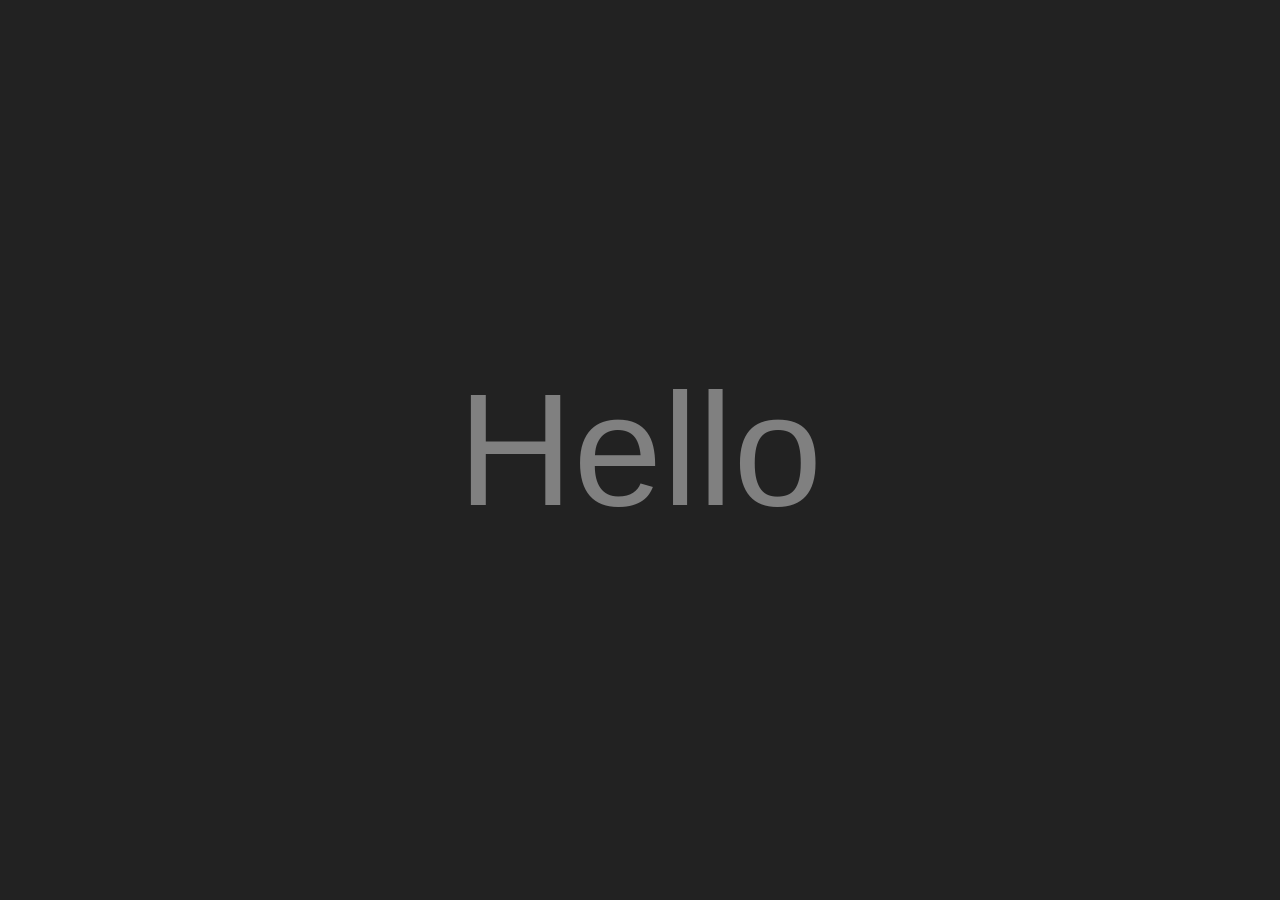
<file: Day-01/Index.html>
<!DOCTYPE html>
<html lang="en">
<head>
    <meta charset="UTF-8">
    <meta name="viewport" content="width=h, initial-scale=1.0">
    <title>Document</title>
    <style>
        *{
            margin:0;
            padding:0;
            box-sizing: border-box;
            font-family: 'Gill Sans', 'Gill Sans MT', Calibri, 'Trebuchet MS', sans-serif;
        }
        html,body{
            width: 100%;
            height: 100%;
        }
        #main{
            display: flex;
            align-items: center;
            justify-content: center;
            width:100%;
            height: 100%;
            background-color: #222;
            
        }
        h1{
            color:grey;
            font-size:10rem;
            font-weight: 300;
        }

    </style>
</head>
<body>
        <div id="main">
            <h1>Hello</h1>
        </div>
    
        <script src="script.js"></script>

    
</body>
</html>
</file>
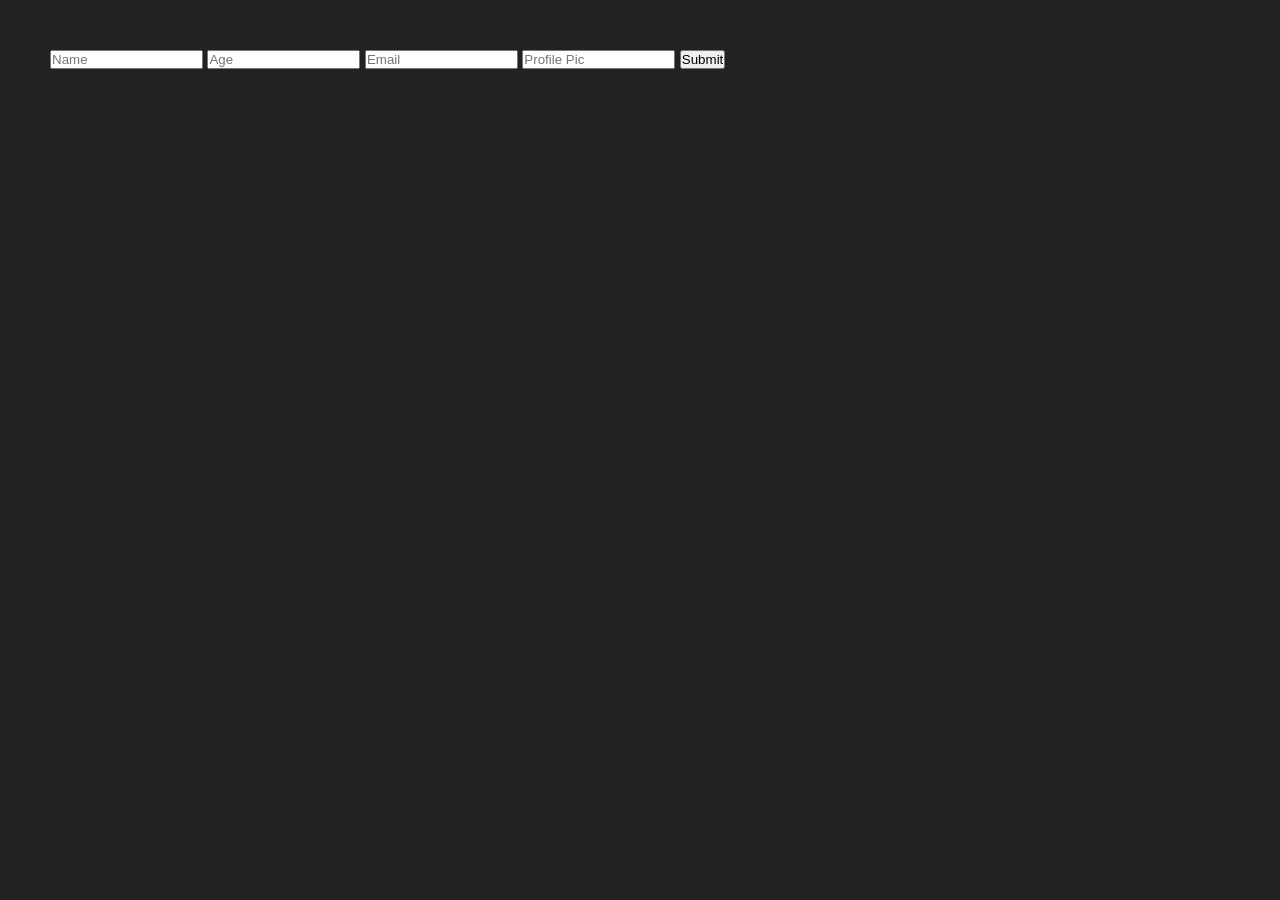
<file: Day-03/index.html>
<!DOCTYPE html>
<html lang="en">
<head>
    <meta charset="UTF-8">
    <meta name="viewport" content="width=device-width, initial-scale=1.0">
    <title>Prevent Form Submission</title>
    <style>
        *{
            margin:0;
            padding:0;
            box-sizing: border-box;
            font-family: 'Gill Sans', 'Gill Sans MT', Calibri, 'Trebuchet MS', sans-serif;
        }
        html,body{
            width: 100%;
            height: 100%;
        }
        #main{
            /* display: flex; */
            
            padding: 50px;
         
            width:100%;
            height: 100%;
            background-color: #222;
            
        }
        .card{
            margin-top: 40px;
            padding:20px;
            border: 2px solid white;
            display: inline-block;
            color: white;
            max-width: 200px;
        }
        .profile{
            /* padding:20px; */
            border: 2px solid white;
            display: inline-block;
            width:40px;
            height: 40px;
            border-radius: 50%;
            /* background-color: red; */

        }
        .profile img{
            width: 100%;
            height: 100%;
            border-radius: 50%;
            object-fit: cover;
        }
        .card h5{
            margin-top: 5px;
        }
        .card p{
            font-size: 12px;
            margin-top: 10px;
        }
        

        
    </style>
</head>
<body>
    <div id="main">
        <form action="">
        <input type="text" placeholder="Name">
        <input type="text" placeholder="Age">
        <input type="text" placeholder="Email">
        <input type="text" placeholder="Profile Pic">
        <input type="Submit">
    </form>
    
    </div>
    
    
    <script src="script.js"></script>
</body>
</html>
</file>
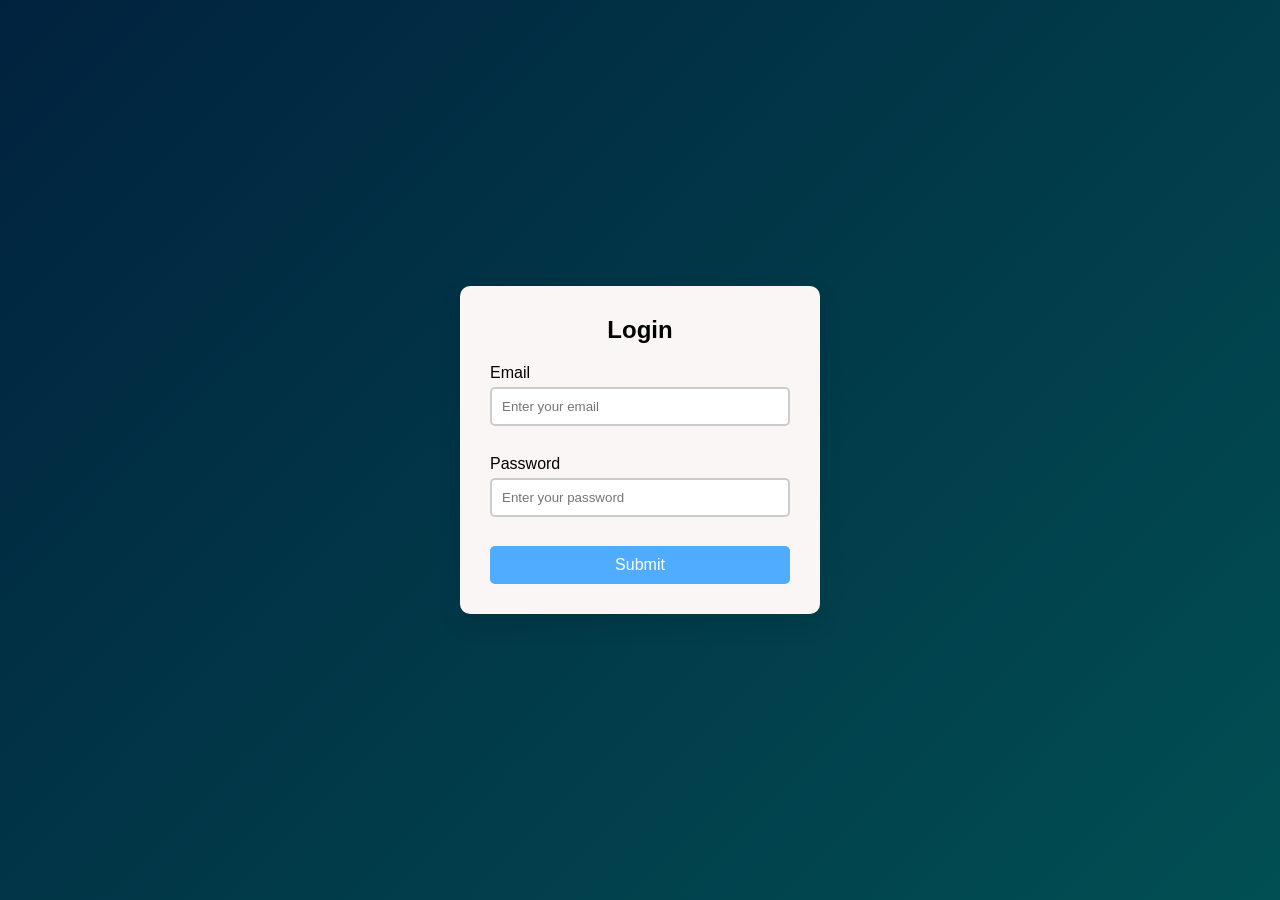
<file: Day-06/index.html>
<!DOCTYPE html>
<html lang="en">
<head>
    <meta charset="UTF-8">
    <meta name="viewport" content="width=device-width, initial-scale=1.0">
    <title>Email Password Validator</title>
    <link rel="stylesheet" href="style.css">
</head>
<body>

    <div class="container">
        <form class="form" id="form" autocomplete="off" novalidate>
            <h2>Login</h2>

            <div class="input-group">
                <label for="email">Email</label>
                <input type="email" id="email" placeholder="Enter your email" required>
                <small id="emailError">Error message</small>
            </div>

            <div class="input-group">
                <label for="password">Password</label>
                <input type="password" id="password" placeholder="Enter your password" required>
                <small id="passwordError">Error message</small>
            </div>

            <button type="submit" id="submitBtn">Submit</button>
        </form>
    </div>
    
</body>
<script src="script.js"></script>

</html>
</file>
<file: Day-06/style.css>
* {
    margin: 0;
    padding: 0;
    box-sizing: border-box;
    font-family: Arial, sans-serif;
}

body {
    height: 100vh;
    background: linear-gradient(135deg, #01223e, #014f53);
    display: flex;
    justify-content: center;
    align-items: center;
}

.container {
    width: 100%;
    max-width: 400px;
    padding: 20px;
}

.form {
    background: #fbf6f6;
    padding: 30px;
    border-radius: 10px;
    box-shadow: 0 10px 25px rgba(0,0,0,0.1);
}

.form h2 {
    text-align: center;
    margin-bottom: 20px;
}

.input-group {
    margin-bottom: 15px;
    display: flex;
    flex-direction: column;
}

.input-group label {
    margin-bottom: 5px;
    font-weight: 500;
}

.input-group input {
    padding: 10px;
    border: 2px solid #ccc;
    border-radius: 5px;
    outline: none;
    transition: 0.3s;
}

.input-group input:focus {
    border-color: #4facfe;
}

.input-group small {
    color: red;
    font-size: 12px;
    visibility: hidden;
}

button {
    width: 100%;
    padding: 10px;
    border: none;
    background: #4facfe;
    color: white;
    font-size: 16px;
    border-radius: 5px;
    cursor: pointer;
    transition: 0.3s;
}

button:hover {
    background: #00c6ff;
}
</file>
